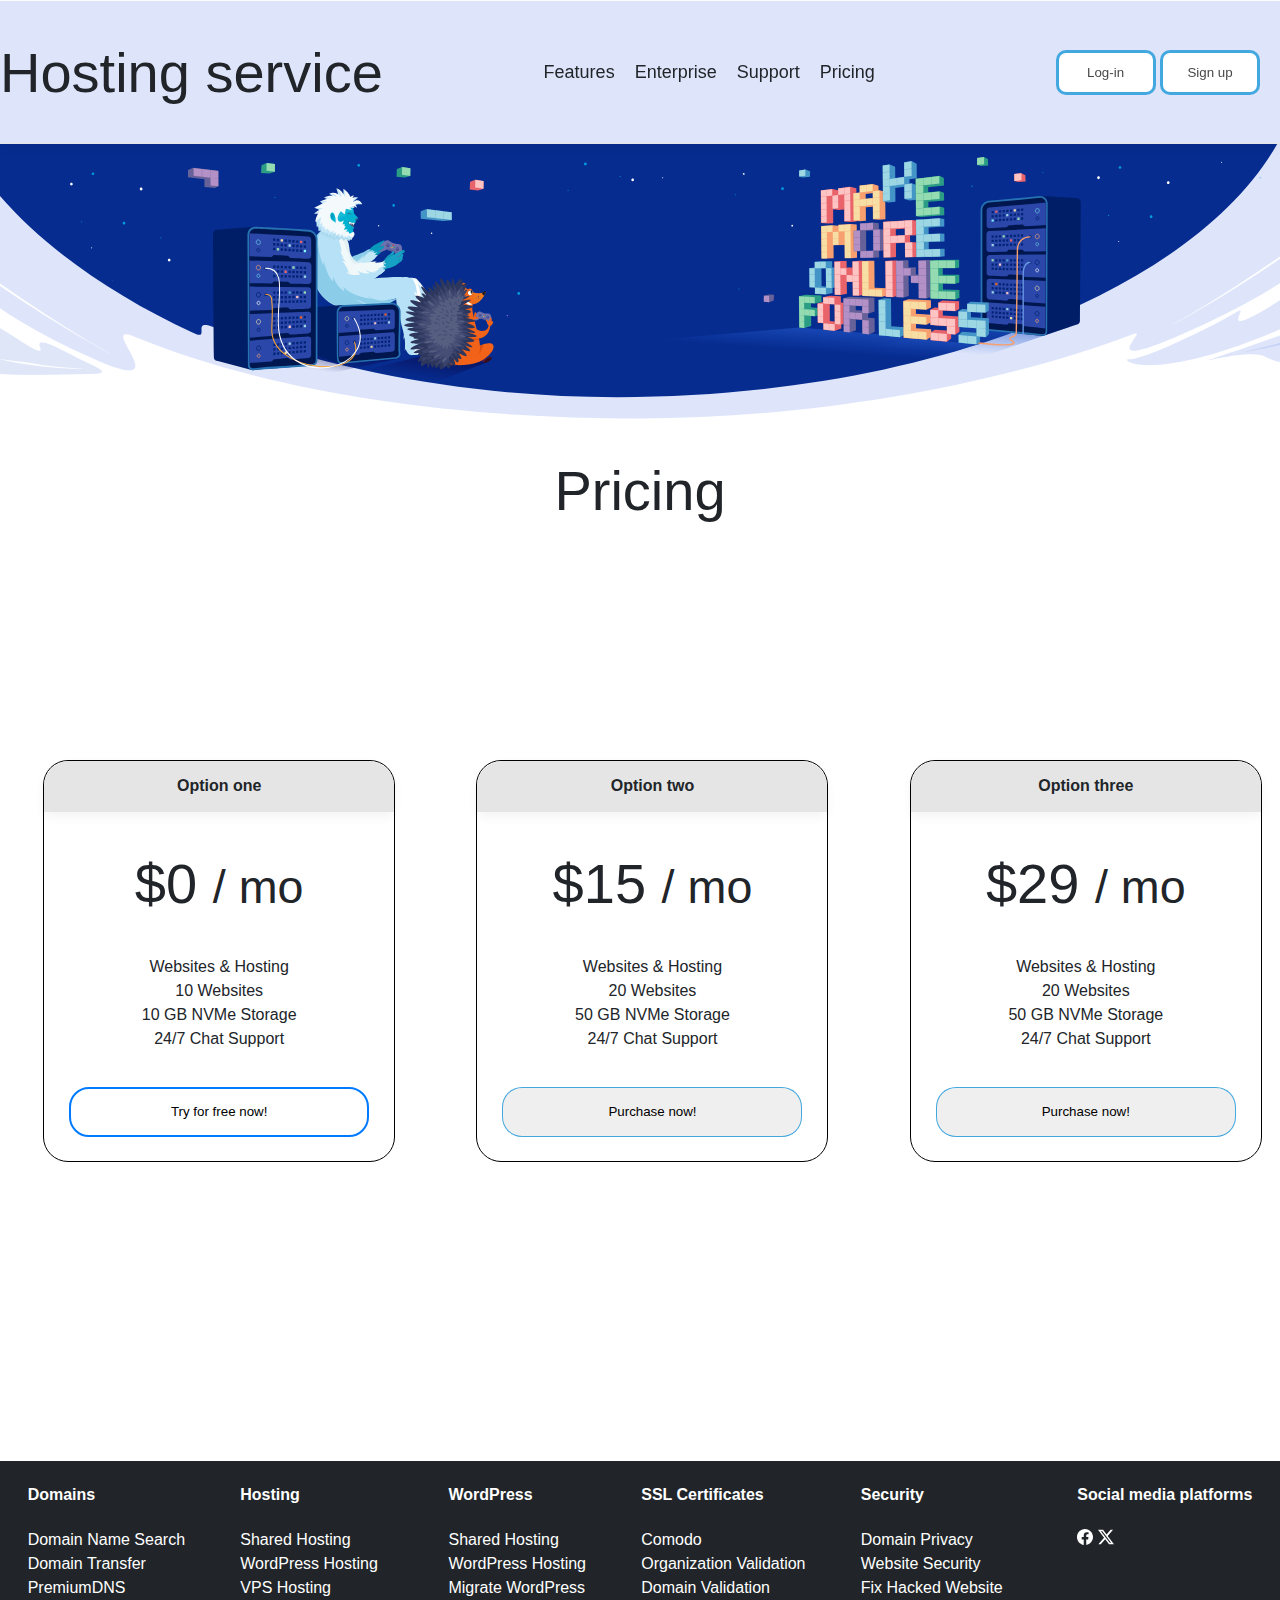
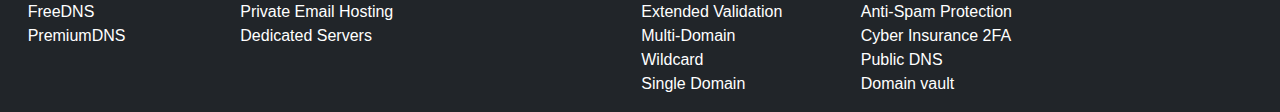
<file: full-page-hw/index.html>
<!DOCTYPE html>
<html lang="en">
  <head>
    <meta charset="UTF-8" />
    <meta name="viewport" content="width=device-width, initial-scale=1.0" />
    <title>Website-Hosting Service</title>
    <link rel="stylesheet" href="style.css" />
    <style>
      @import url("https://fonts.googleapis.com/css2?family=Montserrat:ital,wght@0,100..900;1,100..900&display=swap");
    </style>
  </head>
  <body>
    <header>
      <h1>Hosting service</h1>
      <ul>
        <li>Features</li>
        <li>Enterprise</li>
        <li>Support</li>
        <li>Pricing</li>
      </ul>
      <div class="buttons-header">
        <button><a href="#">Log-in</a></button>
        <button><a href="#">Sign up</a></button>
      </div>
    </header>

    <img src="img/pic-1.svg" alt="" />
    <h1>Pricing</h1>
    <div class="container">
      <div class="card1">
        <div class="card-header"><h4>Option one</h4></div>
        <div class="card-body">
          <h1>$0 <small>/ mo</small></h1>
        </div>

        <ul class="card-list">
          <span>Websites & Hosting</span>
          <li>10 Websites</li>
          <li>10 GB NVMe Storage</li>
          <li>24/7 Chat Support</li>
        </ul>
        <div class="button-card-free">
          <button>Try for free now!</button>
        </div>
      </div>
      <div class="card1">
        <div class="card-header"><h4>Option two</h4></div>
        <div class="card-body">
          <h1>$15 <small>/ mo </small></h1>
        </div>
        <ul class="card-list">
          <span>Websites & Hosting</span>
          <li>20 Websites</li>
          <li>50 GB NVMe Storage</li>
          <li>24/7 Chat Support</li>
        </ul>
        <div class="button-card">
          <button>Purchase now!</button>
        </div>
      </div>
      <div class="card1">
        <div class="card-header">
          <h4>Option three</h4>
        </div>
        <div class="card-body">
          <h1>$29 <small>/ mo</small></h1>
        </div>
        <ul class="card-list">
          <span>Websites & Hosting</span>
          <li>20 Websites</li>
          <li>50 GB NVMe Storage</li>
          <li>24/7 Chat Support</li>
        </ul>
        <div class="button-card">
          <button>Purchase now!</button>
        </div>
      </div>
    </div>

    <footer>
      <div class="footer-list1">
        <h4>Domains</h4>
        <ul>
          <li><a href="#">Domain Name Search</a></li>
          <li><a href="#">Domain Transfer</a></li>
          <li><a href="#">PremiumDNS</a></li>
          <li><a href="#">FreeDNS</a></li>
          <li><a href="#">PremiumDNS</a></li>
        </ul>
      </div>
      <div class="footer-list1">
        <h4>Hosting</h4>
        <ul>
          <li><a href="#">Shared Hosting</a></li>
          <li><a href="#">WordPress Hosting</a></li>
          <li><a href="#">VPS Hosting</a></li>
          <li><a href="#">Private Email Hosting</a></li>
          <li><a href="#">Dedicated Servers</a></li>
        </ul>
      </div>
      <div class="footer-list1">
        <h4>WordPress</h4>
        <ul>
          <li><a href="#">Shared Hosting</a></li>
          <li><a href="#">WordPress Hosting</a></li>
          <li><a href="#">Migrate WordPress</a></li>
        </ul>
      </div>
      <div class="footer-list1">
        <h4>SSL Certificates</h4>
        <ul>
          <li><a href="#">Comodo</a></li>
          <li><a href="#">Organization Validation</a></li>
          <li><a href="#">Domain Validation</a></li>
          <li><a href="#">Extended Validation</a></li>
          <li><a href="#">Multi-Domain</a></li>
          <li><a href="#">Wildcard</a></li>
          <li><a href="#">Single Domain</a></li>
        </ul>
      </div>
      <div class="footer-list1">
        <h4>Security</h4>
        <ul>
          <li><a href="#">Domain Privacy</a></li>
          <li><a href="#">Website Security</a></li>
          <li><a href="#">Fix Hacked Website</a></li>
          <li><a href="#">Anti-Spam Protection</a></li>
          <li><a href="#">Cyber Insurance 2FA</a></li>
          <li><a href="#">Public DNS</a></li>
          <li><a href="#">Domain vault</a></li>
        </ul>
      </div>
      <div class="social-media">
        <h4>Social media platforms</h4>

        <svg
          xmlns="http://www.w3.org/2000/svg"
          width="16"
          height="16"
          href="#"
          fill="currentColor"
          class="bi bi-facebook"
          viewBox="0 0 16 16"
        >
          <path
            d="M16 8.049c0-4.446-3.582-8.05-8-8.05C3.58 0-.002 3.603-.002 8.05c0 4.017 2.926 7.347 6.75 7.951v-5.625h-2.03V8.05H6.75V6.275c0-2.017 1.195-3.131 3.022-3.131.876 0 1.791.157 1.791.157v1.98h-1.009c-.993 0-1.303.621-1.303 1.258v1.51h2.218l-.354 2.326H9.25V16c3.824-.604 6.75-3.934 6.75-7.951"
          />
        </svg>
        <svg
          xmlns="http://www.w3.org/2000/svg"
          width="16"
          height="16"
          fill="currentColor"
          class="bi bi-twitter-x"
          viewBox="0 0 16 16"
        >
          <path
            d="M12.6.75h2.454l-5.36 6.142L16 15.25h-4.937l-3.867-5.07-4.425 5.07H.316l5.733-6.57L0 .75h5.063l3.495 4.633L12.601.75Zm-.86 13.028h1.36L4.323 2.145H2.865z"
          />
        </svg>
      </div>
    </footer>
  </body>
</html>
</file>
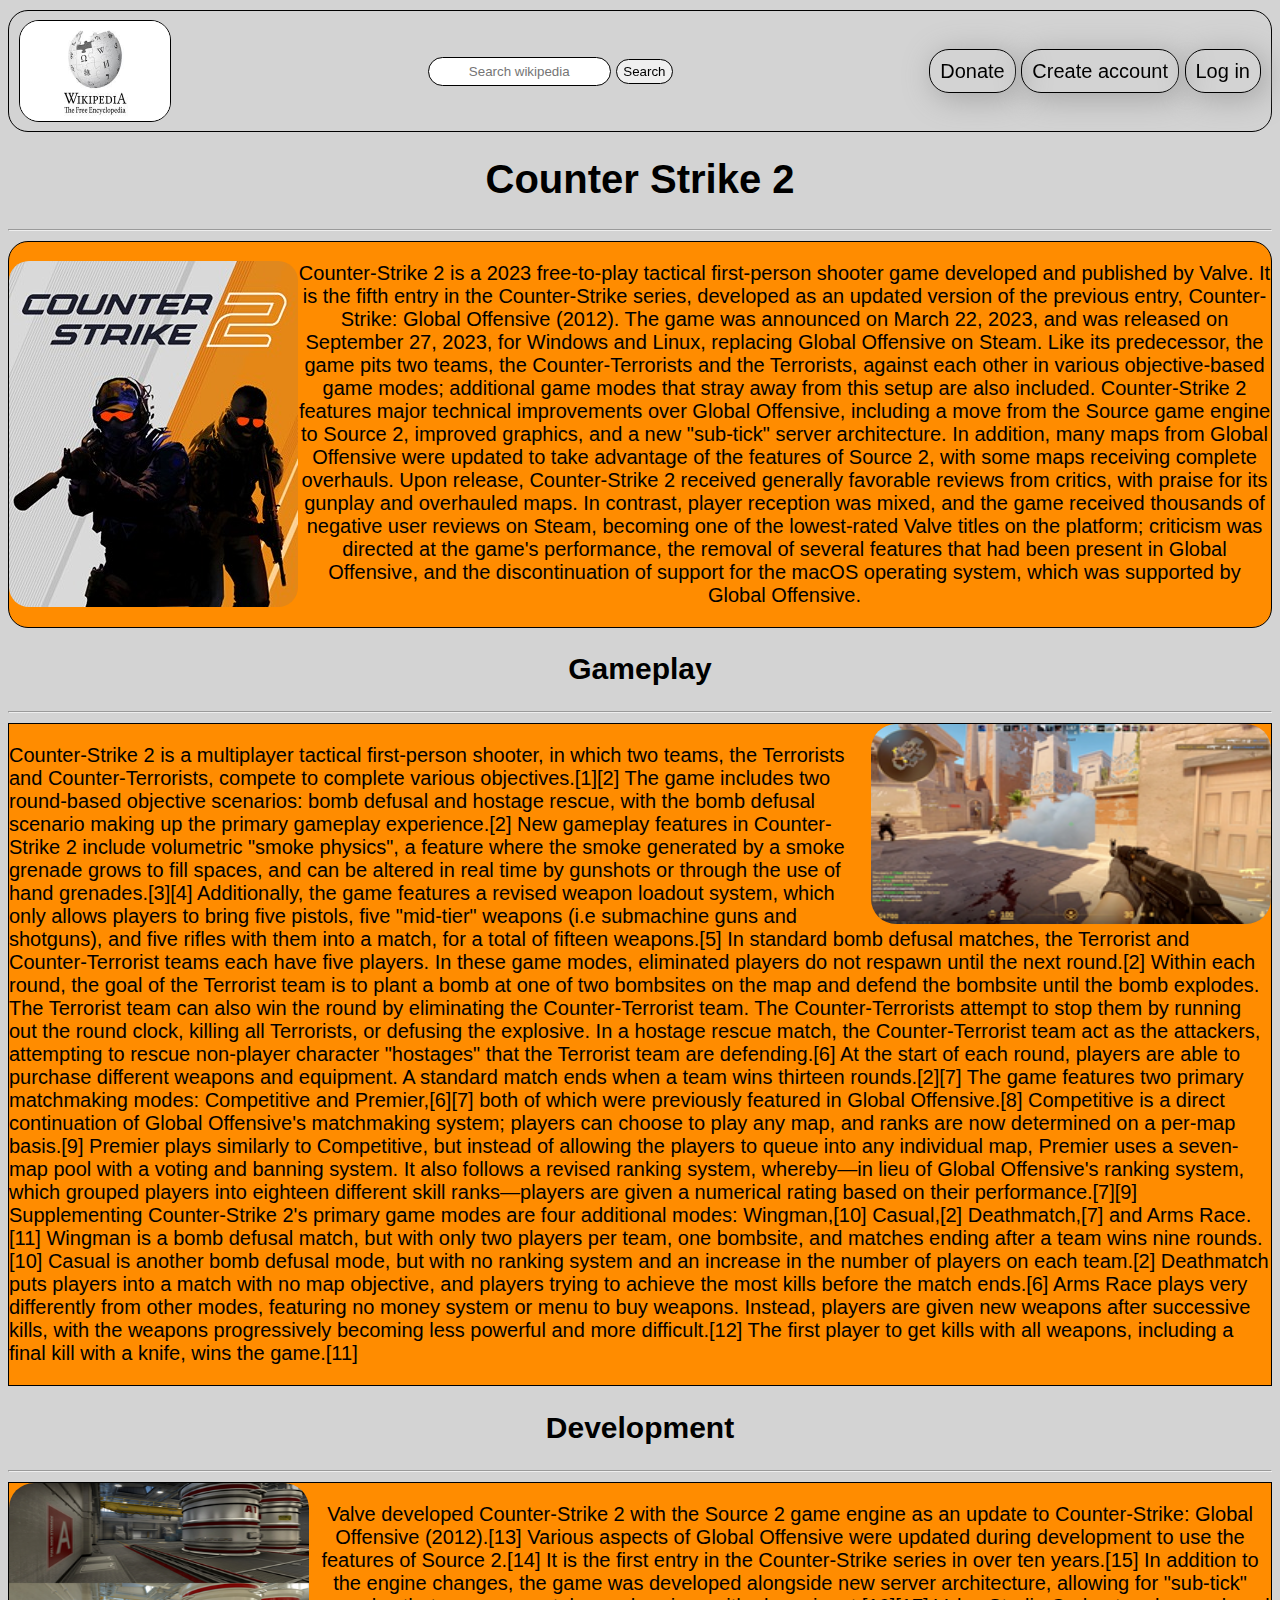
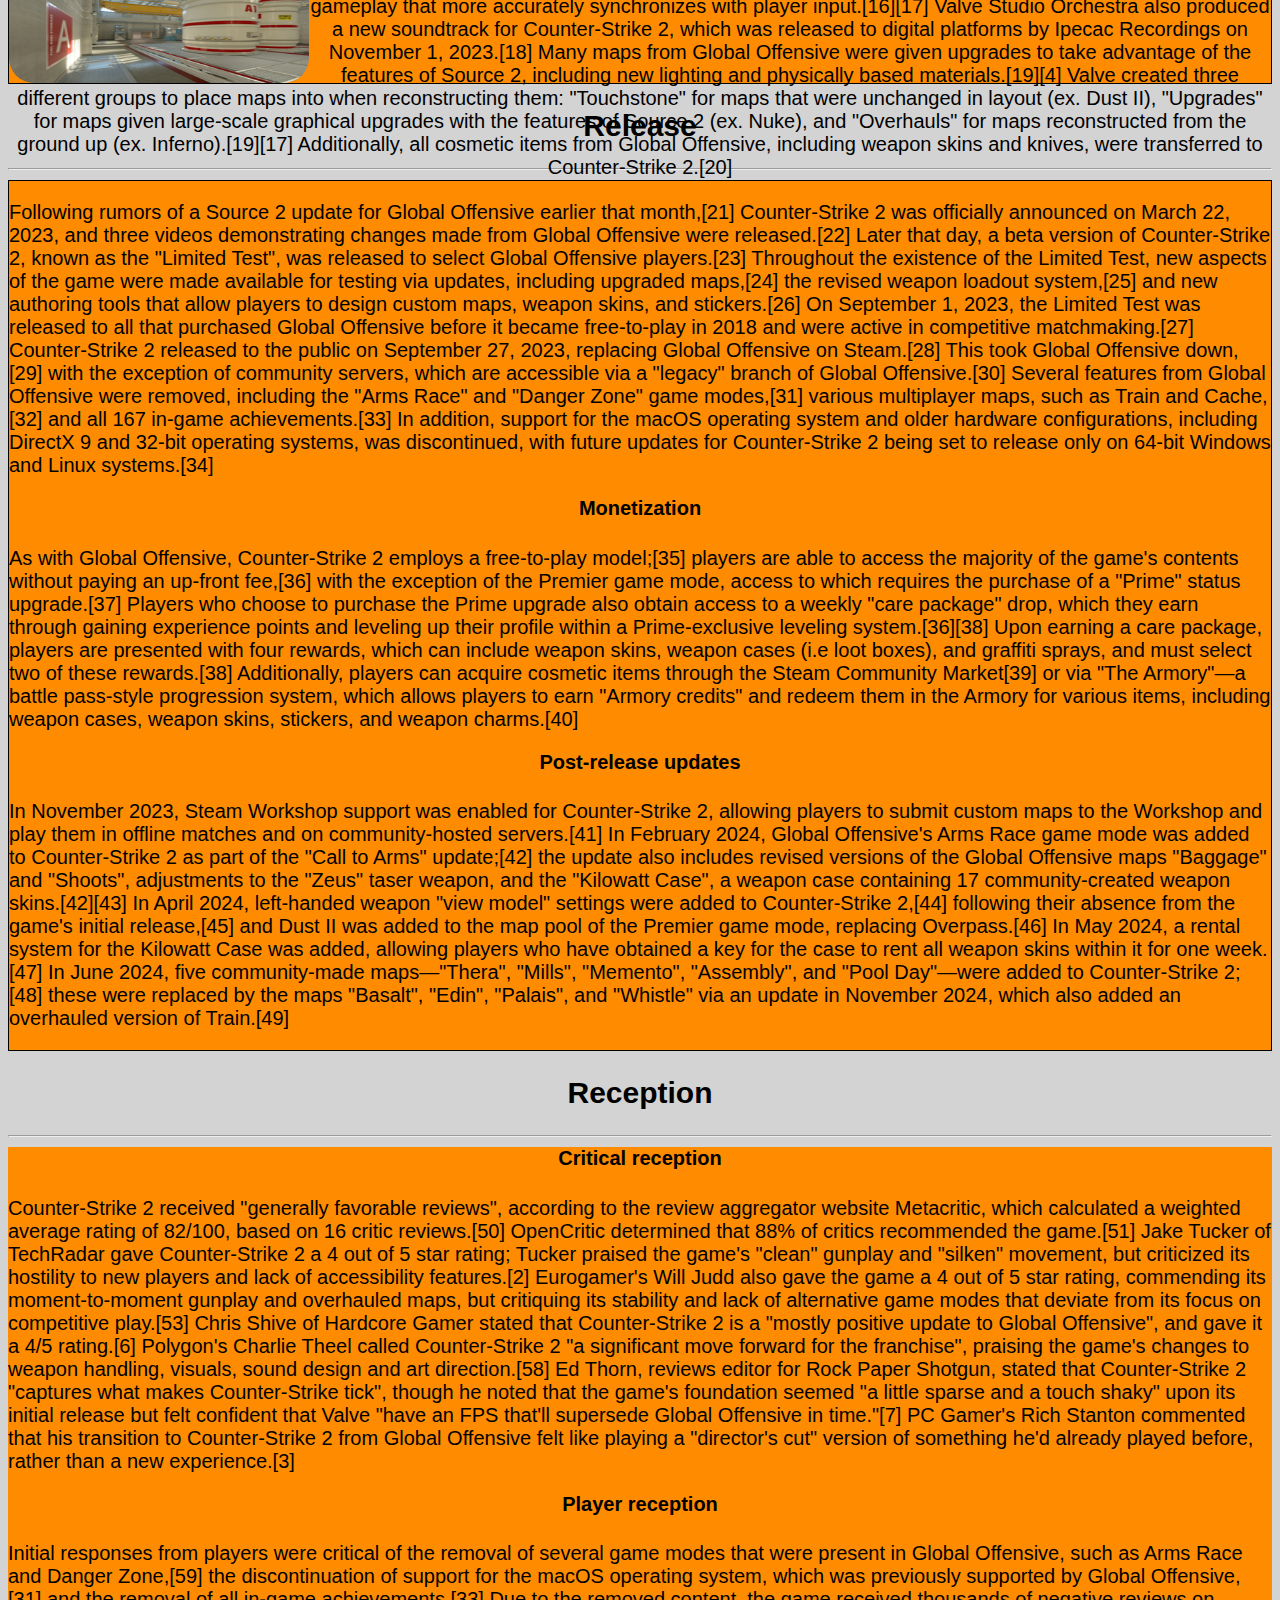
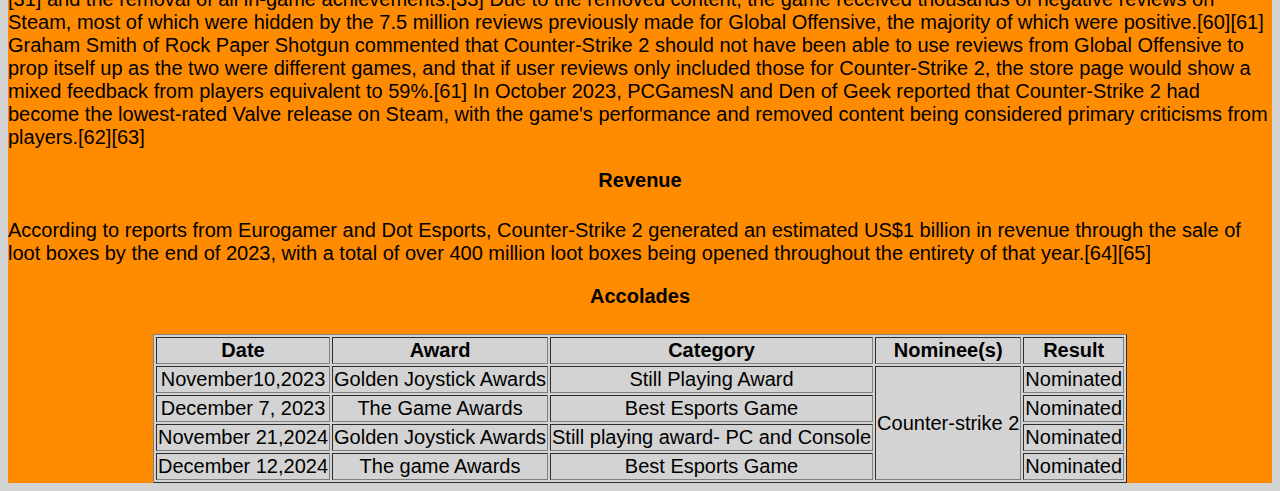
<file: wiki-hw/index.html>
<!DOCTYPE html>
<html lang="en">
  <head>
    <meta charset="UTF-8" />
    <meta name="viewport" content="width=device-width, initial-scale=1.0" />
    <title>Counter Strike 2</title>
    <link rel="stylesheet" href="style.css" />
  </head>
  <body>
    <header>
      <img src="img/wiki.jpg" alt="wiki-img" />
      <div class="search-box">
        <input type="text" placeholder="Search wikipedia" />
        <button>Search</button>
      </div>
      <div class="links">
        <a href="donate.html">Donate</a>
        <a href="Create-acc.html">Create account</a>
        <a href="login.html">Log in</a>
      </div>
    </header>
    <h1>Counter Strike 2</h1>
    <hr />
    <div class="container">
      <img src="img/cs2.jpg" alt="" />
      <p>
        Counter-Strike 2 is a 2023 free-to-play tactical first-person shooter
        game developed and published by Valve. It is the fifth entry in the
        Counter-Strike series, developed as an updated version of the previous
        entry, Counter-Strike: Global Offensive (2012). The game was announced
        on March 22, 2023, and was released on September 27, 2023, for Windows
        and Linux, replacing Global Offensive on Steam. Like its predecessor,
        the game pits two teams, the Counter-Terrorists and the Terrorists,
        against each other in various objective-based game modes; additional
        game modes that stray away from this setup are also included.
        Counter-Strike 2 features major technical improvements over Global
        Offensive, including a move from the Source game engine to Source 2,
        improved graphics, and a new "sub-tick" server architecture. In
        addition, many maps from Global Offensive were updated to take advantage
        of the features of Source 2, with some maps receiving complete
        overhauls. Upon release, Counter-Strike 2 received generally favorable
        reviews from critics, with praise for its gunplay and overhauled maps.
        In contrast, player reception was mixed, and the game received thousands
        of negative user reviews on Steam, becoming one of the lowest-rated
        Valve titles on the platform; criticism was directed at the game's
        performance, the removal of several features that had been present in
        Global Offensive, and the discontinuation of support for the macOS
        operating system, which was supported by Global Offensive.
      </p>
    </div>
    <h2>Gameplay</h2>
    <hr />
    <div class="gameplay">
      <img src="img/CS2_Gameplay.png" alt="" />
      <p>
        Counter-Strike 2 is a multiplayer tactical first-person shooter, in
        which two teams, the Terrorists and Counter-Terrorists, compete to
        complete various objectives.[1][2] The game includes two round-based
        objective scenarios: bomb defusal and hostage rescue, with the bomb
        defusal scenario making up the primary gameplay experience.[2] New
        gameplay features in Counter-Strike 2 include volumetric "smoke
        physics", a feature where the smoke generated by a smoke grenade grows
        to fill spaces, and can be altered in real time by gunshots or through
        the use of hand grenades.[3][4] Additionally, the game features a
        revised weapon loadout system, which only allows players to bring five
        pistols, five "mid-tier" weapons (i.e submachine guns and shotguns), and
        five rifles with them into a match, for a total of fifteen weapons.[5]
        In standard bomb defusal matches, the Terrorist and Counter-Terrorist
        teams each have five players. In these game modes, eliminated players do
        not respawn until the next round.[2] Within each round, the goal of the
        Terrorist team is to plant a bomb at one of two bombsites on the map and
        defend the bombsite until the bomb explodes. The Terrorist team can also
        win the round by eliminating the Counter-Terrorist team. The
        Counter-Terrorists attempt to stop them by running out the round clock,
        killing all Terrorists, or defusing the explosive. In a hostage rescue
        match, the Counter-Terrorist team act as the attackers, attempting to
        rescue non-player character "hostages" that the Terrorist team are
        defending.[6] At the start of each round, players are able to purchase
        different weapons and equipment. A standard match ends when a team wins
        thirteen rounds.[2][7] The game features two primary matchmaking modes:
        Competitive and Premier,[6][7] both of which were previously featured in
        Global Offensive.[8] Competitive is a direct continuation of Global
        Offensive's matchmaking system; players can choose to play any map, and
        ranks are now determined on a per-map basis.[9] Premier plays similarly
        to Competitive, but instead of allowing the players to queue into any
        individual map, Premier uses a seven-map pool with a voting and banning
        system. It also follows a revised ranking system, whereby—in lieu of
        Global Offensive's ranking system, which grouped players into eighteen
        different skill ranks—players are given a numerical rating based on
        their performance.[7][9] Supplementing Counter-Strike 2's primary game
        modes are four additional modes: Wingman,[10] Casual,[2] Deathmatch,[7]
        and Arms Race.[11] Wingman is a bomb defusal match, but with only two
        players per team, one bombsite, and matches ending after a team wins
        nine rounds.[10] Casual is another bomb defusal mode, but with no
        ranking system and an increase in the number of players on each team.[2]
        Deathmatch puts players into a match with no map objective, and players
        trying to achieve the most kills before the match ends.[6] Arms Race
        plays very differently from other modes, featuring no money system or
        menu to buy weapons. Instead, players are given new weapons after
        successive kills, with the weapons progressively becoming less powerful
        and more difficult.[12] The first player to get kills with all weapons,
        including a final kill with a knife, wins the game.[11]
      </p>
    </div>
    <h2>Development</h2>
    <hr />
    <div class="development">
      <img src="img/cs2-development.png" alt="cs2-development" />
      <p>
        Valve developed Counter-Strike 2 with the Source 2 game engine as an
        update to Counter-Strike: Global Offensive (2012).[13] Various aspects
        of Global Offensive were updated during development to use the features
        of Source 2.[14] It is the first entry in the Counter-Strike series in
        over ten years.[15] In addition to the engine changes, the game was
        developed alongside new server architecture, allowing for "sub-tick"
        gameplay that more accurately synchronizes with player input.[16][17]
        Valve Studio Orchestra also produced a new soundtrack for Counter-Strike
        2, which was released to digital platforms by Ipecac Recordings on
        November 1, 2023.[18] Many maps from Global Offensive were given
        upgrades to take advantage of the features of Source 2, including new
        lighting and physically based materials.[19][4] Valve created three
        different groups to place maps into when reconstructing them:
        "Touchstone" for maps that were unchanged in layout (ex. Dust II),
        "Upgrades" for maps given large-scale graphical upgrades with the
        features of Source 2 (ex. Nuke), and "Overhauls" for maps reconstructed
        from the ground up (ex. Inferno).[19][17] Additionally, all cosmetic
        items from Global Offensive, including weapon skins and knives, were
        transferred to Counter-Strike 2.[20]
      </p>
    </div>
    <h2>Release</h2>
    <hr />
    <div class="release">
      <p>
        Following rumors of a Source 2 update for Global Offensive earlier that
        month,[21] Counter-Strike 2 was officially announced on March 22, 2023,
        and three videos demonstrating changes made from Global Offensive were
        released.[22] Later that day, a beta version of Counter-Strike 2, known
        as the "Limited Test", was released to select Global Offensive
        players.[23] Throughout the existence of the Limited Test, new aspects
        of the game were made available for testing via updates, including
        upgraded maps,[24] the revised weapon loadout system,[25] and new
        authoring tools that allow players to design custom maps, weapon skins,
        and stickers.[26] On September 1, 2023, the Limited Test was released to
        all that purchased Global Offensive before it became free-to-play in
        2018 and were active in competitive matchmaking.[27] Counter-Strike 2
        released to the public on September 27, 2023, replacing Global Offensive
        on Steam.[28] This took Global Offensive down,[29] with the exception of
        community servers, which are accessible via a "legacy" branch of Global
        Offensive.[30] Several features from Global Offensive were removed,
        including the "Arms Race" and "Danger Zone" game modes,[31] various
        multiplayer maps, such as Train and Cache,[32] and all 167 in-game
        achievements.[33] In addition, support for the macOS operating system
        and older hardware configurations, including DirectX 9 and 32-bit
        operating systems, was discontinued, with future updates for
        Counter-Strike 2 being set to release only on 64-bit Windows and Linux
        systems.[34]
      </p>
      <h4>Monetization</h4>
      <p>
        As with Global Offensive, Counter-Strike 2 employs a free-to-play
        model;[35] players are able to access the majority of the game's
        contents without paying an up-front fee,[36] with the exception of the
        Premier game mode, access to which requires the purchase of a "Prime"
        status upgrade.[37] Players who choose to purchase the Prime upgrade
        also obtain access to a weekly "care package" drop, which they earn
        through gaining experience points and leveling up their profile within a
        Prime-exclusive leveling system.[36][38] Upon earning a care package,
        players are presented with four rewards, which can include weapon skins,
        weapon cases (i.e loot boxes), and graffiti sprays, and must select two
        of these rewards.[38] Additionally, players can acquire cosmetic items
        through the Steam Community Market[39] or via "The Armory"—a battle
        pass-style progression system, which allows players to earn "Armory
        credits" and redeem them in the Armory for various items, including
        weapon cases, weapon skins, stickers, and weapon charms.[40]
      </p>
      <h4>Post-release updates</h4>
      <p>
        In November 2023, Steam Workshop support was enabled for Counter-Strike
        2, allowing players to submit custom maps to the Workshop and play them
        in offline matches and on community-hosted servers.[41] In February
        2024, Global Offensive's Arms Race game mode was added to Counter-Strike
        2 as part of the "Call to Arms" update;[42] the update also includes
        revised versions of the Global Offensive maps "Baggage" and "Shoots",
        adjustments to the "Zeus" taser weapon, and the "Kilowatt Case", a
        weapon case containing 17 community-created weapon skins.[42][43] In
        April 2024, left-handed weapon "view model" settings were added to
        Counter-Strike 2,[44] following their absence from the game's initial
        release,[45] and Dust II was added to the map pool of the Premier game
        mode, replacing Overpass.[46] In May 2024, a rental system for the
        Kilowatt Case was added, allowing players who have obtained a key for
        the case to rent all weapon skins within it for one week.[47] In June
        2024, five community-made maps—"Thera", "Mills", "Memento", "Assembly",
        and "Pool Day"—were added to Counter-Strike 2;[48] these were replaced
        by the maps "Basalt", "Edin", "Palais", and "Whistle" via an update in
        November 2024, which also added an overhauled version of Train.[49]
      </p>
    </div>
    <h2>Reception</h2>
    <hr />
    <div class="reception">
      <h4>Critical reception</h4>
      <p>
        Counter-Strike 2 received "generally favorable reviews", according to
        the review aggregator website Metacritic, which calculated a weighted
        average rating of 82/100, based on 16 critic reviews.[50] OpenCritic
        determined that 88% of critics recommended the game.[51] Jake Tucker of
        TechRadar gave Counter-Strike 2 a 4 out of 5 star rating; Tucker praised
        the game's "clean" gunplay and "silken" movement, but criticized its
        hostility to new players and lack of accessibility features.[2]
        Eurogamer's Will Judd also gave the game a 4 out of 5 star rating,
        commending its moment-to-moment gunplay and overhauled maps, but
        critiquing its stability and lack of alternative game modes that deviate
        from its focus on competitive play.[53] Chris Shive of Hardcore Gamer
        stated that Counter-Strike 2 is a "mostly positive update to Global
        Offensive", and gave it a 4/5 rating.[6] Polygon's Charlie Theel called
        Counter-Strike 2 "a significant move forward for the franchise",
        praising the game's changes to weapon handling, visuals, sound design
        and art direction.[58] Ed Thorn, reviews editor for Rock Paper Shotgun,
        stated that Counter-Strike 2 "captures what makes Counter-Strike tick",
        though he noted that the game's foundation seemed "a little sparse and a
        touch shaky" upon its initial release but felt confident that Valve
        "have an FPS that'll supersede Global Offensive in time."[7] PC Gamer's
        Rich Stanton commented that his transition to Counter-Strike 2 from
        Global Offensive felt like playing a "director's cut" version of
        something he'd already played before, rather than a new experience.[3]
      </p>
      <h4>Player reception</h4>
      <p>
        Initial responses from players were critical of the removal of several
        game modes that were present in Global Offensive, such as Arms Race and
        Danger Zone,[59] the discontinuation of support for the macOS operating
        system, which was previously supported by Global Offensive,[31] and the
        removal of all in-game achievements.[33] Due to the removed content, the
        game received thousands of negative reviews on Steam, most of which were
        hidden by the 7.5 million reviews previously made for Global Offensive,
        the majority of which were positive.[60][61] Graham Smith of Rock Paper
        Shotgun commented that Counter-Strike 2 should not have been able to use
        reviews from Global Offensive to prop itself up as the two were
        different games, and that if user reviews only included those for
        Counter-Strike 2, the store page would show a mixed feedback from
        players equivalent to 59%.[61] In October 2023, PCGamesN and Den of Geek
        reported that Counter-Strike 2 had become the lowest-rated Valve release
        on Steam, with the game's performance and removed content being
        considered primary criticisms from players.[62][63]
      </p>
      <h4>Revenue</h4>
      <p>
        According to reports from Eurogamer and Dot Esports, Counter-Strike 2
        generated an estimated US$1 billion in revenue through the sale of loot
        boxes by the end of 2023, with a total of over 400 million loot boxes
        being opened throughout the entirety of that year.[64][65]
      </p>
      <h4>Accolades</h4>
      <div class="table-index">
      <table border="1">
        <tr>
          <th>Date</th>
          <th>Award</th>
          <th>Category</th>
          <th>Nominee(s)</th>
          <th>Result</th>
        </tr>
        <tr>
          <td>November10,2023</td>
          <td>Golden Joystick Awards</td>
          <td>Still Playing Award</td>
          <td rowspan="4">Counter-strike 2</td>
          <td>Nominated</td>
        </tr>
        <tr>
          <td>December 7, 2023</td>
          <td>The Game Awards</td>
          <td>Best Esports Game</td>
          <td>Nominated</td>
        </tr>
        <tr>
          <td>November 21,2024</td>
          <td>Golden Joystick Awards</td>
          <td>Still playing award- PC and Console</td>
          <td>Nominated</td>
        </tr>
        <tr>
          <td>December 12,2024</td>
          <td>The game Awards</td>
          <td>Best Esports Game</td>
          <td>Nominated</td>
        </tr>
      </table>
      </div>
    </div>
  </body>
</html>
</file>
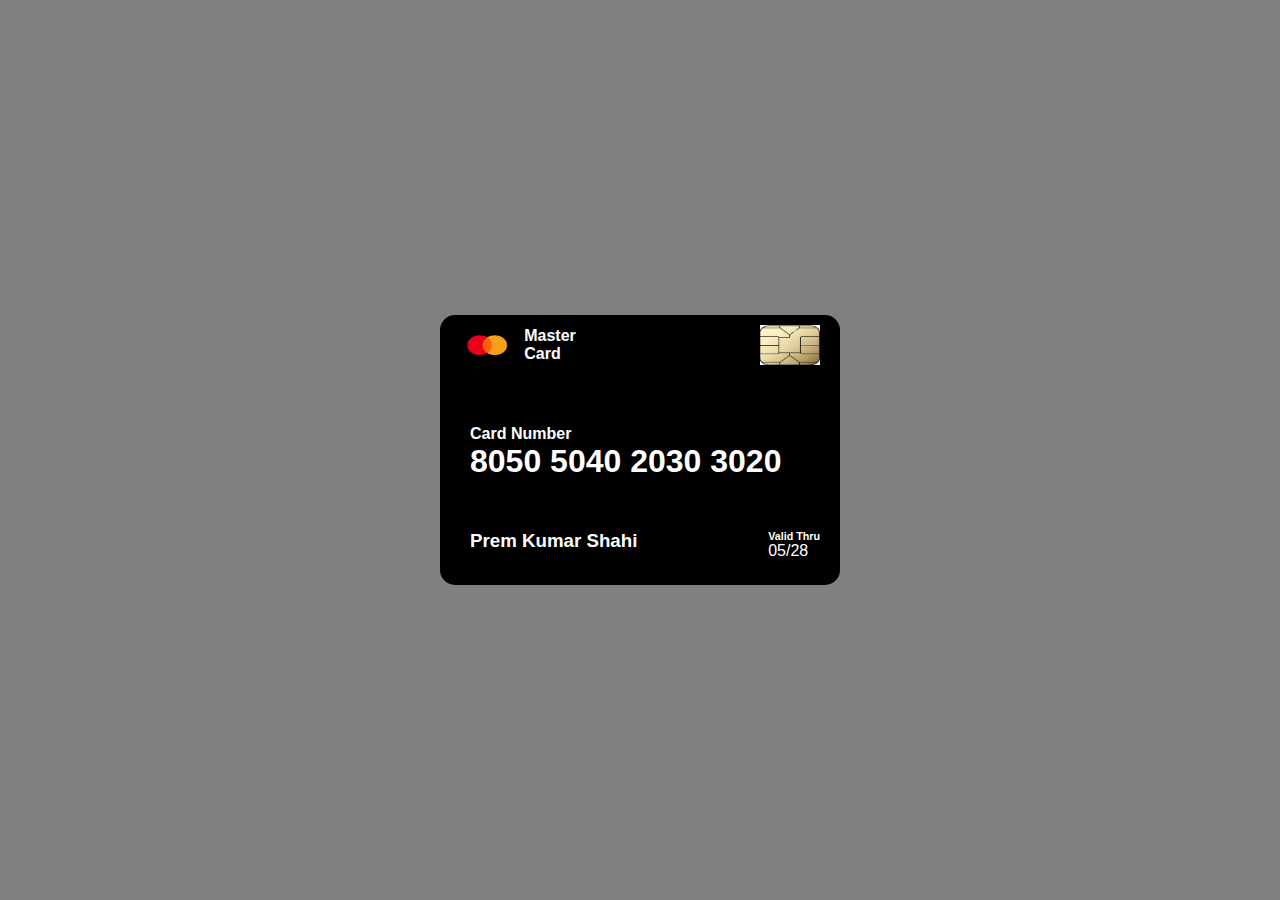
<file: flex-cards-hw/credit card/index.html>
<!DOCTYPE html>
<html lang="en">
  <head>
    <meta charset="UTF-8" />
    <meta name="viewport" content="width=device-width, initial-scale=1.0" />
    <title>Credit card</title>
    <link rel="stylesheet" href="style.css" />
  </head>
  <body>
    <div class="container">
      <div class="card">
        <div class="card-header">
          <img src="img/mastercard.webp" alt="mastercard logo" />
          <h4>Master Card</h4>
          <div class="card-header-right">
            <img src="img/card-chip.png" alt="card-chip" />
          </div>
        </div>

        <div class="card-body">
          <h4>Card Number</h4>
          <h1>8050 5040 2030 3020</h1>
        </div>
        <div class="card-footer">
          <h3>Prem Kumar Shahi</h3>
          <div class="card-footer-right">
            <h6>Valid Thru</h6>
            <span>05/28</span>
          </div>
        </div>
      </div>
    </div>
  </body>
</html>
</file>
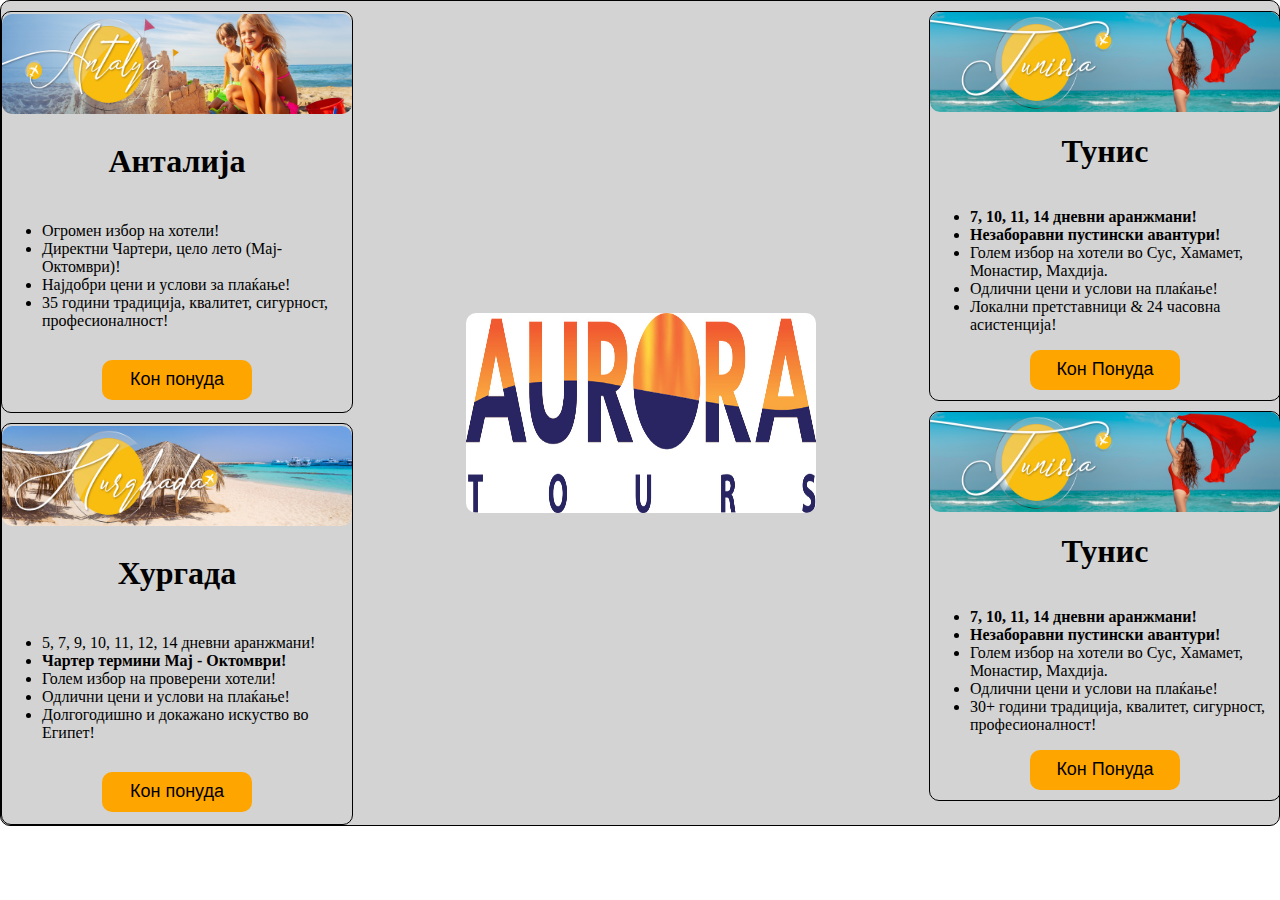
<file: flex-cards-hw/shopping card/index.html>
<!DOCTYPE html>
<html lang="en">
  <head>
    <meta charset="UTF-8" />
    <meta name="viewport" content="width=device-width, initial-scale=1.0" />
    <title>flex-cards</title>
    <link rel="stylesheet" href="style.css" />
  </head>
  <body>
    <div class="cards-container">

      <div class="left">
        <div class="cards-left">
          <div class="card-img">
            <img src="img/antalija.jpg" alt="Antalija-Turcija" />
          </div>
          <h1>Анталија</h1>
          <ul>
            <li>Огромен избор на хотели!</li>
            <li>Директни Чартери, цело лето (Мај-Октомври)!</li>
            <li>Најдобри цени и услови за плаќање!</li>
            <li>35 години традиција, квалитет, сигурност, професионалност!</li>
          </ul>
          <button>Кон понуда</button>
        </div>
        <div class="cards-left">
          <div class="card-img">
            <img src="img/hurgada.jpg" alt="Antalija-Turcija" />
          </div>
          <h1>Хургада</h1>
          <ul>
            <li>5, 7, 9, 10, 11, 12, 14 дневни аранжмани!</li>
            <li><strong>Чартер термини Мај - Октомври!</strong></li>
            <li>Голем избор на проверени хотели!</li>
            <li>Одлични цени и услови на плаќање!</li>
            <li>Долгогодишно и докажано искуство во Египет!</li>
        
          </ul>
          <button>Кон понуда</button>
        </div>
      </div>
      <img src="img/aurora-logo.jpg"alt="aurora-logo">
      <div class="right">
        <div class="cards-right">
          <img src="img/tunis.jpg" alt="Tunis" />
          <h1>Тунис</h1>
          <ul>
            <li><strong> 7, 10, 11, 14 дневни аранжмани!</strong></li>
            <li><strong>Незаборавни пустински авантури!</strong></li>
            <li>Голем избор на хотели во Сус, Хамамет, Монастир, Махдија.</li>
            <li>Одлични цени и услови на плаќање!</li>
            <li>Локални претставници & 24 часовна асистенција!</li>
           
          </ul>
          <button>Кон Понуда</button>
         
        </div>
         <div class="cards-right">
          <img src="img/tunis.jpg" alt="Tunis" />
          <h1>Тунис</h1>
          <ul>
            <li><strong> 7, 10, 11, 14 дневни аранжмани!</strong></li>
            <li><strong>Незаборавни пустински авантури!</strong></li>
            <li>Голем избор на хотели во Сус, Хамамет, Монастир, Махдија.</li>
            <li>Одлични цени и услови на плаќање!</li>
           
            <li>30+ години традиција, квалитет, сигурност, професионалност!</li>
          </ul>
          <button>Кон Понуда</button>
        </div>
    
    </div>
  
  </body>
</html>
</file>
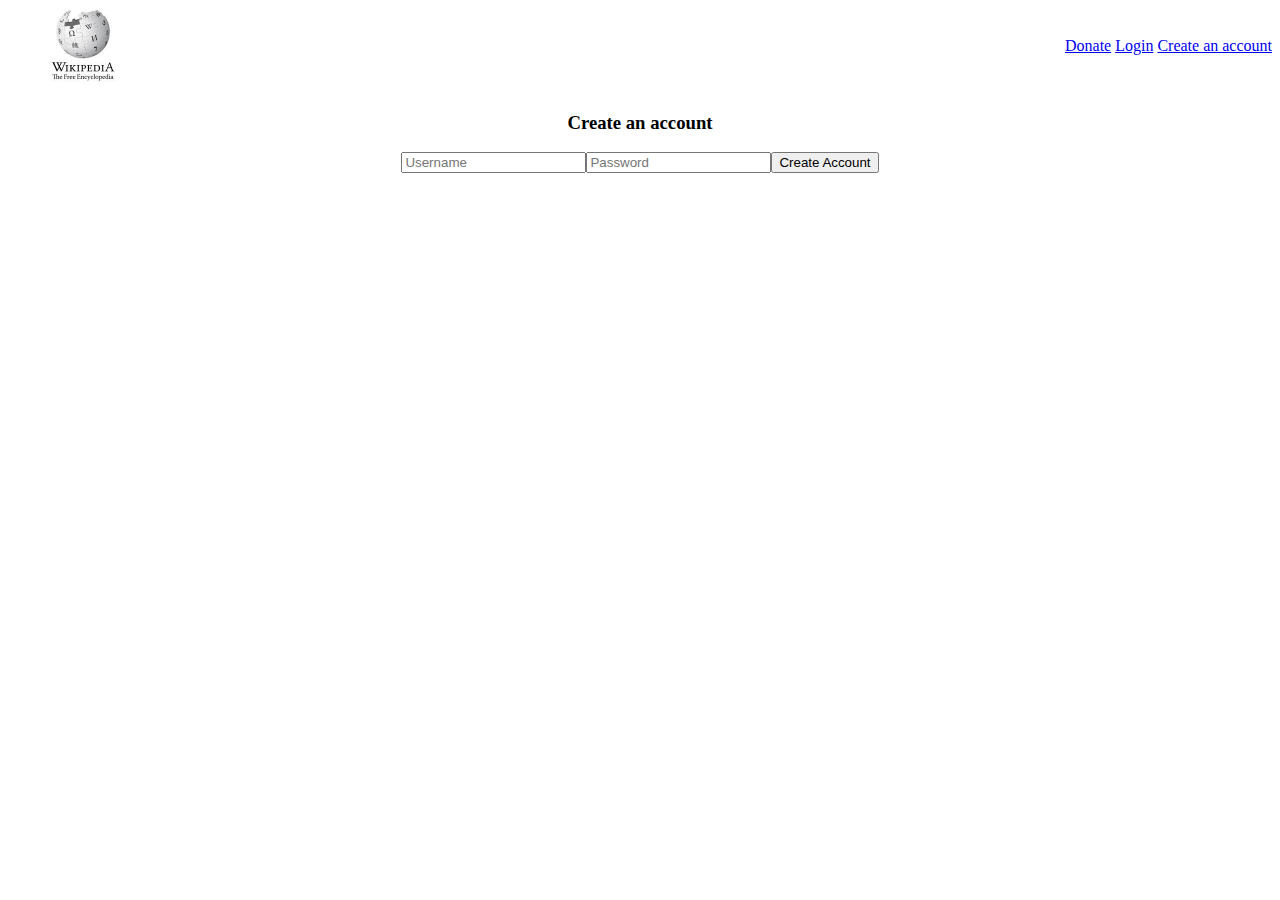
<file: wiki-hw/Create-acc.html>
<!DOCTYPE html>
<html lang="en">
  <head>
    <meta charset="UTF-8" />
    <meta name="viewport" content="width=device-width, initial-scale=1.0" />
    <title>Create Account</title>
    <link rel="stylesheet" href="styles.css" />
  </head>
  <body>
    <header>
      <a href="index.html">
        <img src="img/wiki.jpg" alt="wikipedia-logo" style="width: 150px"
      /></a>
      <div class="links">
        <a href="donate.html">Donate</a>
        <a href="login.html"> Login</a>
        <a href="Create-acc.html">Create an account</a>
      </div>
    </header>
    <h3 style="text-align: center">Create an account</h3>
    <div
      class="form"
      style="display: flex; justify-content: center; align-items: center"
    >
      <input type="text" placeholder="Username" />

      <input type="password" placeholder="Password" />
      <button type="submit">Create Account</button>
    </div>
  </body>
</html>
</file>
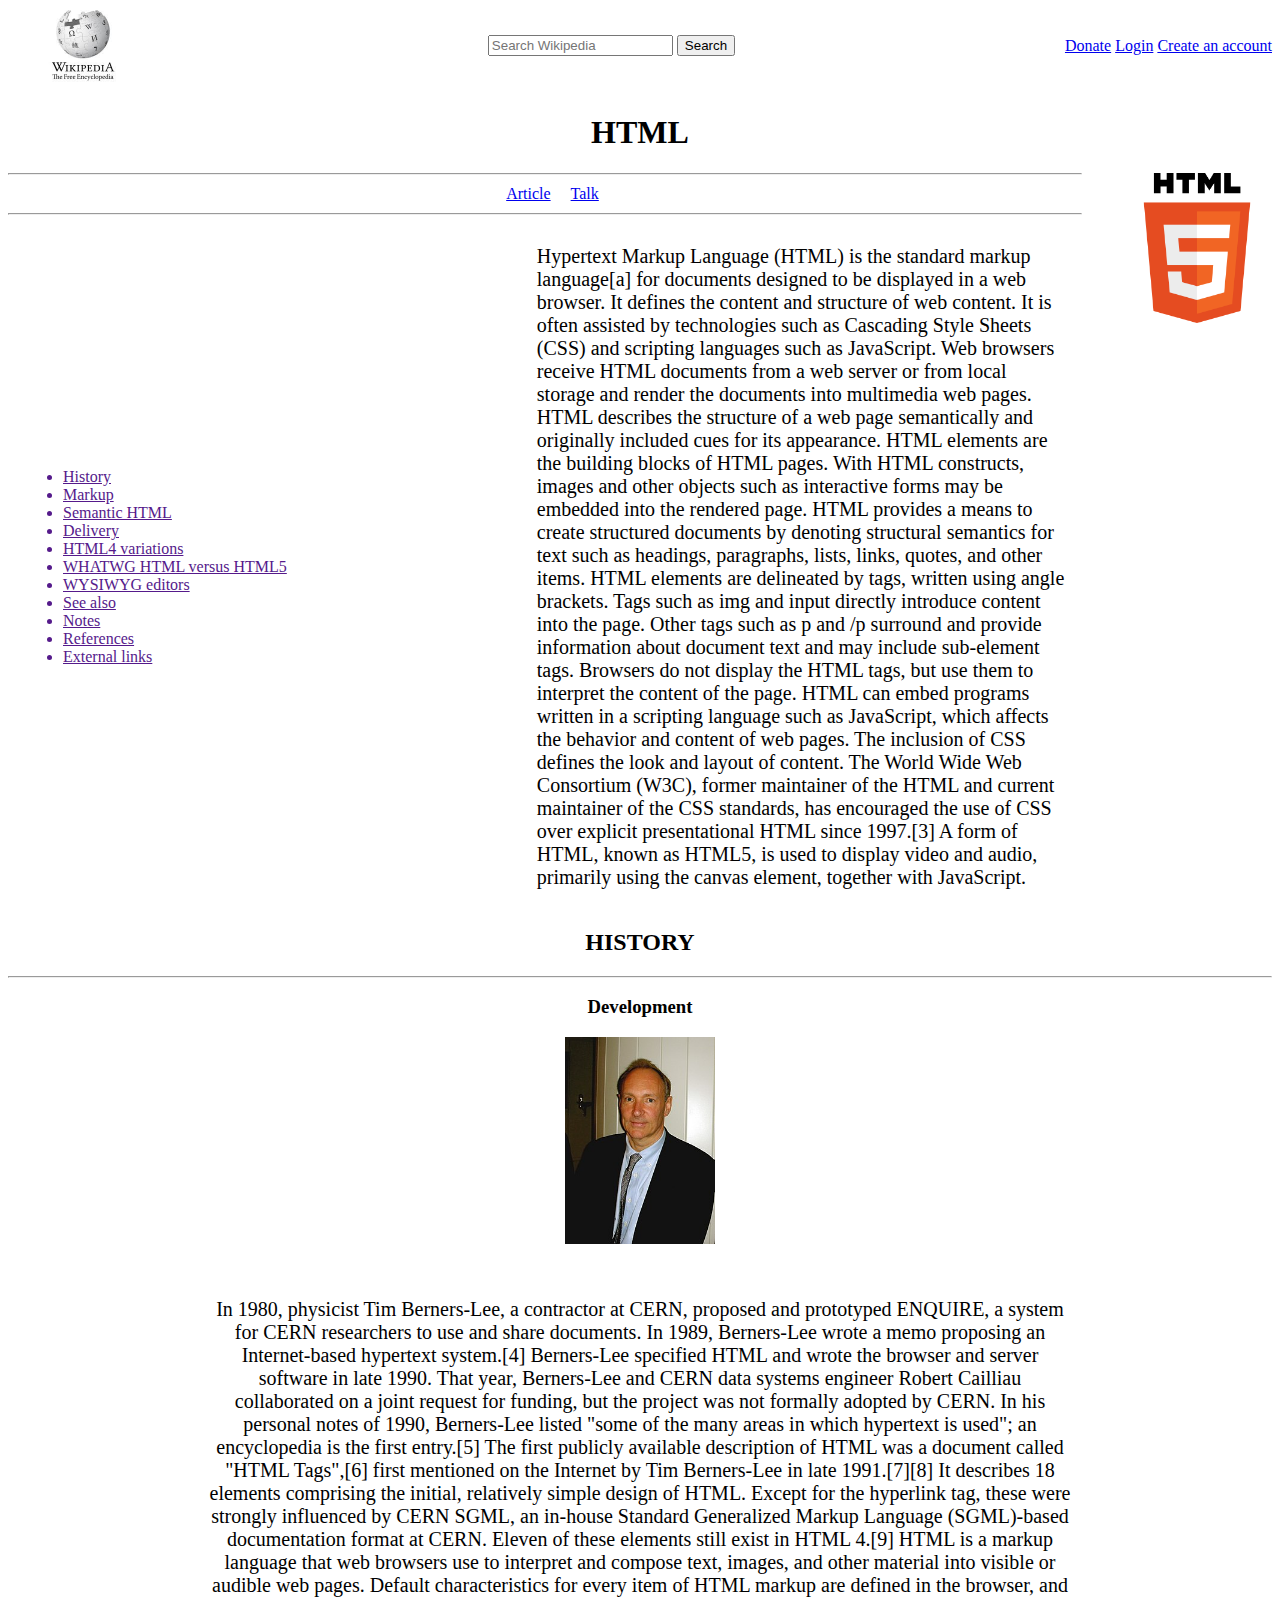
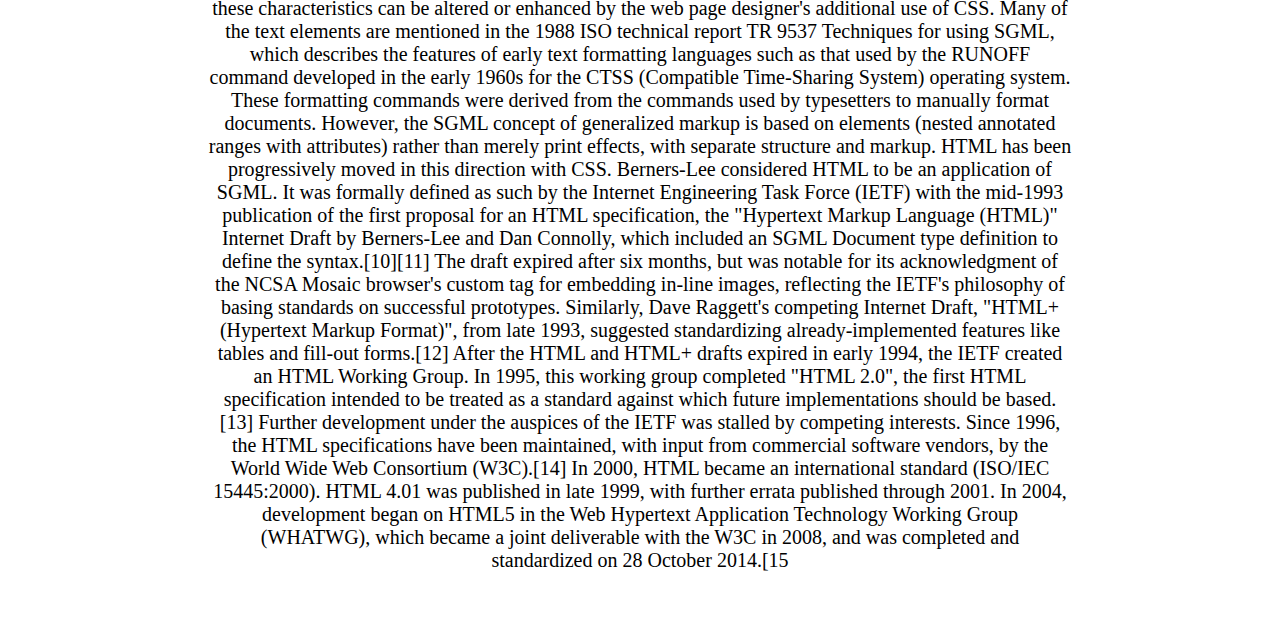
<file: wiki-hw/wiki.html>
<!DOCTYPE html>
<html lang="en">
  <head>
    <meta charset="UTF-8" />
    <meta name="viewport" content="width=device-width, initial-scale=1.0" />
    <title>WIikipedia</title>
    <link rel="stylesheet" href="styles.css" />
  </head>
  <body>
    <header>
     <a href="wiki.html"> <img src="wiki.jpg" alt="wikipedia-logo" /></a>
     <div class="search-box">

      <input type="text" name="search" placeholder="Search Wikipedia">
      <button class="search">Search</button>
      
      </div>
      <div class="links">
      <a href="donate.html">Donate</a>
      <a href="login.html"> Login</a>
      <a href="Create-acc.html">Create an account</a>
      

</div>
      </div>
    </header>
   
<h1>HTML</h1>
<img src="html5-logo.png" alt="HTML5" style="width: 150px;" class="html-logo"/>
<hr>
<div class="linkovi-2">
 <a href="#">Article</a>
<a href="#">Talk</a>
</div>

<hr>
<div class="p-links">
    <ul>
    <a href=""><li>History</li></a>
    <a href=""><li>Markup</li></a>
    <a href=""><li>Semantic HTML</li></a>
    <a href=""><li>Delivery</li></a>
    <a href=""><li>HTML4 variations</li></a>
    <a href=""><li>WHATWG HTML versus HTML5</li></a>
    <a href=""><li>WYSIWYG editors</li></a>
    <a href=""><li>See also</li></a>
    <a href=""><li>Notes</li></a>
    <a href=""><li>References</li></a>
    <a href=""><li>External links</li></a>
</ul>

    <p>Hypertext Markup Language (HTML) is the standard markup language[a] for documents designed to be displayed in a web browser. It defines the content and structure of web content. It is often assisted by technologies such as Cascading Style Sheets (CSS) and scripting languages such as JavaScript.

Web browsers receive HTML documents from a web server or from local storage and render the documents into multimedia web pages. HTML describes the structure of a web page semantically and originally included cues for its appearance.

HTML elements are the building blocks of HTML pages. With HTML constructs, images and other objects such as interactive forms may be embedded into the rendered page. HTML provides a means to create structured documents by denoting structural semantics for text such as headings, paragraphs, lists, links, quotes, and other items. HTML elements are delineated by tags, written using angle brackets. Tags such as img and input directly introduce content into the page. Other tags such as p and /p surround and provide information about document text and may include sub-element tags. Browsers do not display the HTML tags, but use them to interpret the content of the page.

HTML can embed programs written in a scripting language such as JavaScript, which affects the behavior and content of web pages. The inclusion of CSS defines the look and layout of content. The World Wide Web Consortium (W3C), former maintainer of the HTML and current maintainer of the CSS standards, has encouraged the use of CSS over explicit presentational HTML since 1997.[3] A form of HTML, known as HTML5, is used to display video and audio, primarily using the canvas element, together with JavaScript.

</p>



</div>
<h2>HISTORY </h2>
<hr>
<h3><strong>Development</strong></h3>
<div class="history">
<img src="Tim_Berners_Lee.jpg" alt="Tim Berners-Lee" style="width: 150px;">
<p>
    In 1980, physicist Tim Berners-Lee, a contractor at CERN, proposed and prototyped ENQUIRE, a system for CERN researchers to use and share documents. In 1989, Berners-Lee wrote a memo proposing an Internet-based hypertext system.[4] Berners-Lee specified HTML and wrote the browser and server software in late 1990. That year, Berners-Lee and CERN data systems engineer Robert Cailliau collaborated on a joint request for funding, but the project was not formally adopted by CERN. In his personal notes of 1990, Berners-Lee listed "some of the many areas in which hypertext is used"; an encyclopedia is the first entry.[5]

The first publicly available description of HTML was a document called "HTML Tags",[6] first mentioned on the Internet by Tim Berners-Lee in late 1991.[7][8] It describes 18 elements comprising the initial, relatively simple design of HTML. Except for the hyperlink tag, these were strongly influenced by CERN SGML, an in-house Standard Generalized Markup Language (SGML)-based documentation format at CERN. Eleven of these elements still exist in HTML 4.[9]

HTML is a markup language that web browsers use to interpret and compose text, images, and other material into visible or audible web pages. Default characteristics for every item of HTML markup are defined in the browser, and these characteristics can be altered or enhanced by the web page designer's additional use of CSS. Many of the text elements are mentioned in the 1988 ISO technical report TR 9537 Techniques for using SGML, which describes the features of early text formatting languages such as that used by the RUNOFF command developed in the early 1960s for the CTSS (Compatible Time-Sharing System) operating system. These formatting commands were derived from the commands used by typesetters to manually format documents. However, the SGML concept of generalized markup is based on elements (nested annotated ranges with attributes) rather than merely print effects, with separate structure and markup. HTML has been progressively moved in this direction with CSS.

Berners-Lee considered HTML to be an application of SGML. It was formally defined as such by the Internet Engineering Task Force (IETF) with the mid-1993 publication of the first proposal for an HTML specification, the "Hypertext Markup Language (HTML)" Internet Draft by Berners-Lee and Dan Connolly, which included an SGML Document type definition to define the syntax.[10][11] The draft expired after six months, but was notable for its acknowledgment of the NCSA Mosaic browser's custom tag for embedding in-line images, reflecting the IETF's philosophy of basing standards on successful prototypes. Similarly, Dave Raggett's competing Internet Draft, "HTML+ (Hypertext Markup Format)", from late 1993, suggested standardizing already-implemented features like tables and fill-out forms.[12]

After the HTML and HTML+ drafts expired in early 1994, the IETF created an HTML Working Group. In 1995, this working group completed "HTML 2.0", the first HTML specification intended to be treated as a standard against which future implementations should be based.[13]

Further development under the auspices of the IETF was stalled by competing interests. Since 1996, the HTML specifications have been maintained, with input from commercial software vendors, by the World Wide Web Consortium (W3C).[14] In 2000, HTML became an international standard (ISO/IEC 15445:2000). HTML 4.01 was published in late 1999, with further errata published through 2001. In 2004, development began on HTML5 in the Web Hypertext Application Technology Working Group (WHATWG), which became a joint deliverable with the W3C in 2008, and was completed and standardized on 28 October 2014.[15
</p>
</div>
  </body>
</html>
</file>
<file: full-page-hw/style.css>
body {
  display: flex;
  flex-direction: column;
  min-height: 100vh;
  margin: 0;
  background-color: #fff;
  font-family: -apple-system, BlinkMacSystemFont, "Segoe UI", Roboto,
    "Helvetica Neue", Arial, sans-serif, "Apple Color Emoji", "Segoe UI Emoji",
    "Segoe UI Symbol";
  font-size: 1rem;
  font-weight: 400;
  line-height: 1.5;
  color: #212529;
  text-align: left;
  height: 100%;
}

h1 {
  font-size: 3.5rem;
  font-weight: 300;
  line-height: 1.2;
  text-align: center;
}
header {
  background-color: #DEE5FB;
  position: sticky;
  top: 1px;
  border-bottom: 1px solid #e5e5e5;
  width: 100%;
  display: flex;
  justify-content: space-between;
  align-items: center;
  flex-wrap: wrap;
  box-shadow: 0 0.25rem 0.75rem rgba(0, 0, 0, 0.05);
}
header ul {
  display: flex;
}
header ul li {
  font-size: 18px;
  list-style-type: none;

  border-radius: 5px;

  margin-right: 20px;
}
header ul li:hover {
  text-decoration: underline;
  cursor: pointer;
}
header .buttons-header {
  margin-right: 20px;
}
header .buttons-header button {
  border: 3px solid rgba(67, 167, 224, 0.993);
  border-radius: 10px;
  height: 45px;
  width: 100px;
  background-color: white;
}
header .buttons-header button a {
  text-decoration: none;
  color: rgb(73, 72, 72);
}
header .buttons-header button:hover {
  background-color: rgba(67, 167, 224, 0.993);

  cursor: pointer;
  transition: 0.5s;
}

@media screen and (max-width: 768px) {
  header {
    display: flex;
    flex-direction: column;
  }
  body {
    display: flex;
  }

  header .buttons-header button {
    border-radius: 10px;
    height: 25px;
    width: 100px;
  }

  .container .card1 {
    font-size: 10px;
    width: 10px;
    margin: 0;
  }
  .container .card1 .card-body h1 {
    font-size: 55px;
  }
  .container .card1 .button-card {
    padding: 3px;
  }
  .container .card1 .button-card button {
    width: 120px;
  }
  .container .card1 .button-card-free {
    padding: 3px;
  }
  .container .card1 .button-card-free button {
    width: 120px;
  }
}
@media screen and (max-width: 926px) {
  header {
    margin: 0px;
  
  }
  header h1 {
    font-size: 30px;
  }
  .container {
    justify-content: center;
    margin-left: 10px;
  }
  .container .card1 {
    height: 400px;
    width: 200px;
    margin-left: 10px;
    border-radius: 25px;
  }
  .card1 .button-card-free button {
    width: 102px;
  }
  .card1 .button-card button {
    width: 102px;
  }
  .container .card1 {
    width: 250px;
    margin-right: 10px;
  }
}

.container {
  display: flex;

  height: 800px;
  text-align: center;
  gap: 20px;
  /* flex-wrap: wrap; */
  align-items: center;
  justify-content: space-around;
  margin-bottom: 100px;
}

.card1 {
  border: 1px solid black;
  height: 400px;
  width: 350px;
  margin-left: 25px;
  border-radius: 25px;
}
.card-header {
  display: flex;

  align-items: center;
  justify-content: center;
  background-color: #e5e5e5;
  height: 50px;
  border-bottom: 1px solid #e5e5e5;
  box-shadow: 0 0.25rem 0.75rem rgba(0, 0, 0, 0.05);
  margin-top: 0;
  border-top-left-radius: 25px;
  border-top-right-radius: 25px;
}
.card-header h4 {
  margin: 0;
}

.card-list {
  list-style-type: none;
}
.button-card {
  height: 100px;
}
.button-card button {
  margin-top: 20px;
  width: 300px;
  height: 50px;
  border-radius: 20px;
  border: 1px solid rgba(67, 167, 224, 0.993);
}
.button-card-free button {
  margin-top: 20px;
  width: 300px;
  height: 50px;
  border-radius: 20px;
  border: 2px solid #007bff;
  background-color: white;
}
.button-card-free button:hover {
  color: white;
  background-color: #007bff;
  transition: 0.5s;
  cursor: pointer;
}
.button-card button:hover {
  background-color: #007bff;
  color: white;
  transition: 0.5s;
  cursor: pointer;
}
ul {
  padding: 0;
}
footer {
  display: flex;
  justify-content: space-around;
  width: auto;
  background-color: #212529;
  color: white;
  margin: 0;
}

footer .footer-list1 li {
  list-style-type: none;
}
footer .footer-list1 li a {
  color: white;
  text-decoration: none;
}
footer .footer-list1 li a:hover {
  text-decoration: underline;
}
footer .social-media {
  margin-left: 10px;
}
</file>
<file: wiki-hw/style.css>
body {
  font-family: "Gill Sans", "Gill Sans MT", Calibri, "Trebuchet MS", sans-serif;
  font-size: 20px;
  background-color: lightgray;
}
header {
  display: flex;
  justify-content: space-between;
  align-items: center;
  height: 100px;
  margin-bottom: 10px;
  border: 1px solid black;
  border-radius: 20px;
  padding: 10px;
  position: sticky;
  top: 10px;
}
header img {
  height: 100px;
  border: 1px solid black;
  border-radius: 20px;
  cursor: pointer;
  width: 150px;
}

header .links a {
  color: black;
  text-decoration: none;
  font-size: 20px;
  padding: 10px;
  gap: 10px;
  border: 1px solid black;
  border-radius: 20px;
  box-shadow: 5px 5px 30px 2px darkgray;
}
.linkovi-2 {
  text-align: center;
}
.linkovi-2 a {
  text-decoration: none;
  gap: 10px;
  border: 1px solid black;
  border-radius: 10px;
  color: black;

  margin: 10px;
}
.linkovi-2 a:hover {
  background-color: darkorange;
  transition: 1s;
}
h1 {
  text-align: center;
}
.search-box input {
  border: 1px solid black;
  height: 25px;
  border-radius: 25px;
  text-align: center;
}

.search-box button {
  border-radius: 25px;
  height: 25px;
  border: 1px solid black;
  cursor: pointer;
}
.search-box button:hover {
  background-color: darkorange;
  color: black;
  transition: 1s;
}
header .links a:hover {
  background-color: darkorange;
  color: black;
  transition: 1s;
}
.container {
  border: 1px solid black;
  border-radius: 20px;
  display: flex;
  text-align: center;
  font-size: 20px;
  align-items: center;
  background-color: darkorange;
}
.container img {
  border-radius: 20px;
}
h2 {
  text-align: center;
}
.gameplay {
  border: 1px solid black;
  background-color: darkorange;
}
.gameplay img {
  border-radius: 25px;
  float: right;
  height: 200px;
  width: 400px;
}
.development {
  border: 1px solid black;
  text-align: center;
  /* height: 400px; */
  height: 200px;
  background-color: darkorange;
}
.development img {
  float: left;
  width: 300px;
  height: 200px;
  border-radius: 25px;
}
.release {
  border: 1px solid black;
  background-color: darkorange;
}
.release h4 {
  text-align: center;
}
.reception {
  background-color: darkorange;
}
.reception h4 {
  text-align: center;
}
.reception table {
  background-color: lightgray;
  text-align: center;
}
.table-index {
  display: flex;
  justify-content: center;
}

.table-donate {
  display: block;
  position: relative;
  font-family: Arial, Helvetica, sans-serif;

  width: 450px;
  height: 1000px;
  text-align: center;
  background-color: darkgray;
  border: 1px solid black;
  border-radius: 10px;
}
.table-donate .c-1:hover {
  background-color: darkorange;
  transition: 0.5s;
  cursor: pointer;
}
.c-1 {
  border-radius: 10px;
  margin: 10px;
}
.buttons-first-donate {
  display: flex;
  justify-content: space-around;
}
.buttons-first-donate c-1:hover {
  transform: scale(1.1);
}
.table-donate-content {
  display: block;
  padding: 10px;
}
.table-donate .c-1 {
  display: block;
  margin-top: 10px;
  font-size: 20px;

  height: 45px;
  width: 70px;
  border: 1px solid black;
  gap: 5px;

  align-items: center;
  justify-content: space-between;
  text-align: center;
}

h4 {
  margin-top: 0;
}

.checkbox-text {
  margin-top: 10px;
  font-size: 18px;
}
.donate-span {
  display: flex;
  justify-content: center;
  align-items: center;
  margin: 10px;
  height: 45px;
  border: 1px solid black;
  border-radius: 10px;
  color: black;
  background-color: gray;
}

.donate-span:hover {
  background-color: darkorange;
  transform: scale(1.1);
  transition: 1s;
  cursor: pointer;
}

.donate {
  display: flex;
  background-color: darkorange;
  border-radius: 20px;
  text-align: center;
  gap: 10px;
}
.donate-text {
  text-align: center;
  margin-left: 100px;
  padding: 10px;
}
.donate-heading {
  cursor: default;
}
.form-create {
  background-color: darkgray;
  display: flex;
  justify-content: center;
  align-items: center;
  height: 100px;
}

.login-form {
  display: flex;
  align-items: center;
  justify-content: center;
  height: 350px;
  width: 400px;
  padding: 10px;
  background-color: darkgray;
  border-radius: 50px;
}
.login-form input {
  margin: 10px;
  padding: 10px;
  border: 1px solid #ccc;
  border-radius: 4px;
  display: flex;
  align-items: center;
  justify-content: center;
  background-color: white;
  border-radius: 20px;
}
.input-create {
  border-radius: 20px;
  height: 30px;
  text-align: center;
}
.input-create:hover {
  transform: scale(1.1);
  background: darkorange;
  cursor: pointer;
  transition:1s;
}

.login-form button {
  display: flex;
  align-items: center;
  justify-self: center;
  background-color: lightgray;
  border-radius: 20px;
  width: 180px;
  height: 40px;
  justify-content: center;
  cursor: pointer;
}
.login-form button:hover {
  background-color: darkorange;
  transition: 1s;
}
.inputs input:hover {
  background-color: darkorange;
  transform: scale(1.1);
  transition: 1s;
}
.inputs button:hover {
  transform: scale(1.1);
  transition: 1s;
}

.login-form a {
  display: flex;
  align-items: center;
  justify-self: center;
  text-decoration: none;
  text-align: center;
  color: black;
}
.login-form a:hover {
  background-color: darkorange;
  transition: 1s;
}
.forgot-create-acc {
  display: flex;
  flex-direction: column;
  align-items: center;
  margin-top: 15px;
  font-size: 17px;

  text-decoration: none;
}
.forgot-create-acc a {
  margin: 5px;
  text-align: center;
  border: 1px solid black;
  border-radius: 10px;
  width: 180px;
  justify-content: center;
}
.forgot-create-acc a:hover {
  transform: scale(1.1);
}
.login {
  display: flex;
  align-items: center;
  justify-content: center;
}
.paypal-image {
  width: 100px;
}
.forgot {
  background-color: darkgray;
  display: flex;
  align-items: center;
  justify-content: center;
  text-align: center;
}
.forgot-form input {
  text-align: center;
  border: 1px solid black;
  border-radius: 20px;
  height: 30px;
}
.forgot-form button {
  height: 25px;
  border-radius: 10px;
}
.forgot-form button:hover {
  background-color: darkorange;
  color: black;
  transform: scale(1.1);
  transition: 1s;
}
.forgot-form input:hover {
  transform: scale(1.1);
  transition: 1s;
}
</file>
<file: flex-cards-hw/credit card/style.css>
* {
  margin: 0;
  padding: 0;
  box-sizing: border-box;
  font-family: Arial, Helvetica, sans-serif;

}
body {
  display: flex;
  justify-content: center;
  align-items: center;
  height: 100vh;
  background-color: grey;
}

.container {
  display: flex;
 
  width: 400px;
  width: 400px;
  background-color: black;
  justify-content: space-between;
  padding: 10px;
  border-radius: 15px;
}
.container .card {
  display: flex;
  flex-direction: column;
  color: white;
  background-color: black;
  width: 450px;
  height: 250px;
  border-radius: 15px;
  margin-right: 10px;
}
img {
  width: 80px;
  height: 40px;
}
.card-header {
  display: flex;
  flex-direction: row;
  align-items: center;
}
.card-header-right img {
  display: flex;
  width: 60px;
  height: 40px;
  margin-left: 150px;
}
.card-body {
  display: flex;
  flex-direction: column;
  justify-content: center;
 
  margin-left: 20px;
  margin-right: 0px;
  margin-top: 60px;
  margin-bottom: 20px;
}
.card-body h6 {
  margin: 10px 0px;
}
.card-footer {
  display: flex;
  flex-direction: row;
  justify-content: space-between;
  margin-top: 30px;
  margin-left: 20px;
}
</file>
<file: flex-cards-hw/shopping card/style.css>
body {
  padding: 0;
  margin: 0;
  box-sizing: border-box;
  display: flex;
  justify-content: center;
}
.cards-container {
  display: flex;
  justify-content: space-between;
  align-items: space-between;
  border: 1px solid black;
  flex-direction: row;
  width: 1500px;
  border-radius: 10px;
 


  background-color: lightgray;
}
.cards-container img {
  width: 350px;
  height: 200px;
  align-self: center;
  border-radius: 10px;

}
.cards-left {
  display: flex;
  align-items: flex-start;
  flex-direction: column;
  justify-content: space-around;
  width: 350px;
  height: 400px;
  border: 1px solid black;
  border-radius: 10px;
  margin-top: 10px;
}
.cards-left h1 {
  align-self: center;
}
.cards-left .card-img img {
  width: 350px;
  height: 100px;
  border-radius: 10px;
}
.cards-left button {
  align-self: center;
  height: 40px;
  width: 150px;
  margin-bottom: 10px;
  border-radius: 10px;
  border: 0;
  background-color: orange;
  font-size: 18px;
  margin-top: 10px;
}
.cards-left button:hover {
  background-color: rgb(223, 174, 82);
  cursor: pointer;
  color: white;
}
.right {
  display: flex;
  width: 350px;
  height: 400px;
  justify-content: space-around;
  flex-direction: column;


}
.cards-right {
display: flex;
  align-items: flex-start;
  flex-direction: column;
  justify-content: space-around;
  margin-top: 10px;
  width: 350px;
  height: 400px;
  border: 1px solid black;
  border-radius: 10px;


}
.cards-right h1 {
  align-self: center;
}
.cards-right button {
  align-self: center;
  height: 40px;
  width: 150px;
  border-radius: 10px;
  margin-bottom: 10px;
  background-color: orange;
  font-size: 18px;
  border: 0;
}
.cards-right button:hover {
  background-color: rgb(223, 174, 82);
  cursor: pointer;
  color: white;
}

.cards-right img {
  width: 350px;
  height: 100px;
  border-radius: 10px;
}
</file>
<file: wiki-hw/styles.css>
body {
    display:block;
    height: 100%;
    
}
header {
    display: flex;
    justify-content: space-between;
    align-items: center;
    height: 75px;
    padding-bottom: 10px;
    margin-bottom: 10px;
  
    /* background-color: #f2f2f2; */
  
}
.html-logo {
    float: right;
    margin-left: 40px;
    /* width: 200px;
    height: 200px; */
}
.p-links p {
   font-size: 20px;
   width: 50%;
   margin-left: 250px;
}
.p-links {
    display: flex;
    justify-content: flex-start;
    align-items: center;
    margin: 10px 15px
  
}

img {
    
    width: 150px
}
h1 {
    text-align: center;
}
.linkovi-2 {
    display: flex;
    justify-content: center;
    align-items: center;
    gap: 20px;
    margin: 10px 15px;
}
h2 {
    text-align:center;


}
h3 {
    text-align:center;
}
.history {
    text-align: center;

    
}
.history p {
    
    margin: 50px 200px;
    font-size: 20px;


}
.tabela {
    border: 1px solid black;
    width: 200px;

    background-color: lightgray;

   
}
.tabela-div {
    display: flex;
    justify-content: center;
    align-items: center;
    margin: 10px 15px;
   
}
</file>
